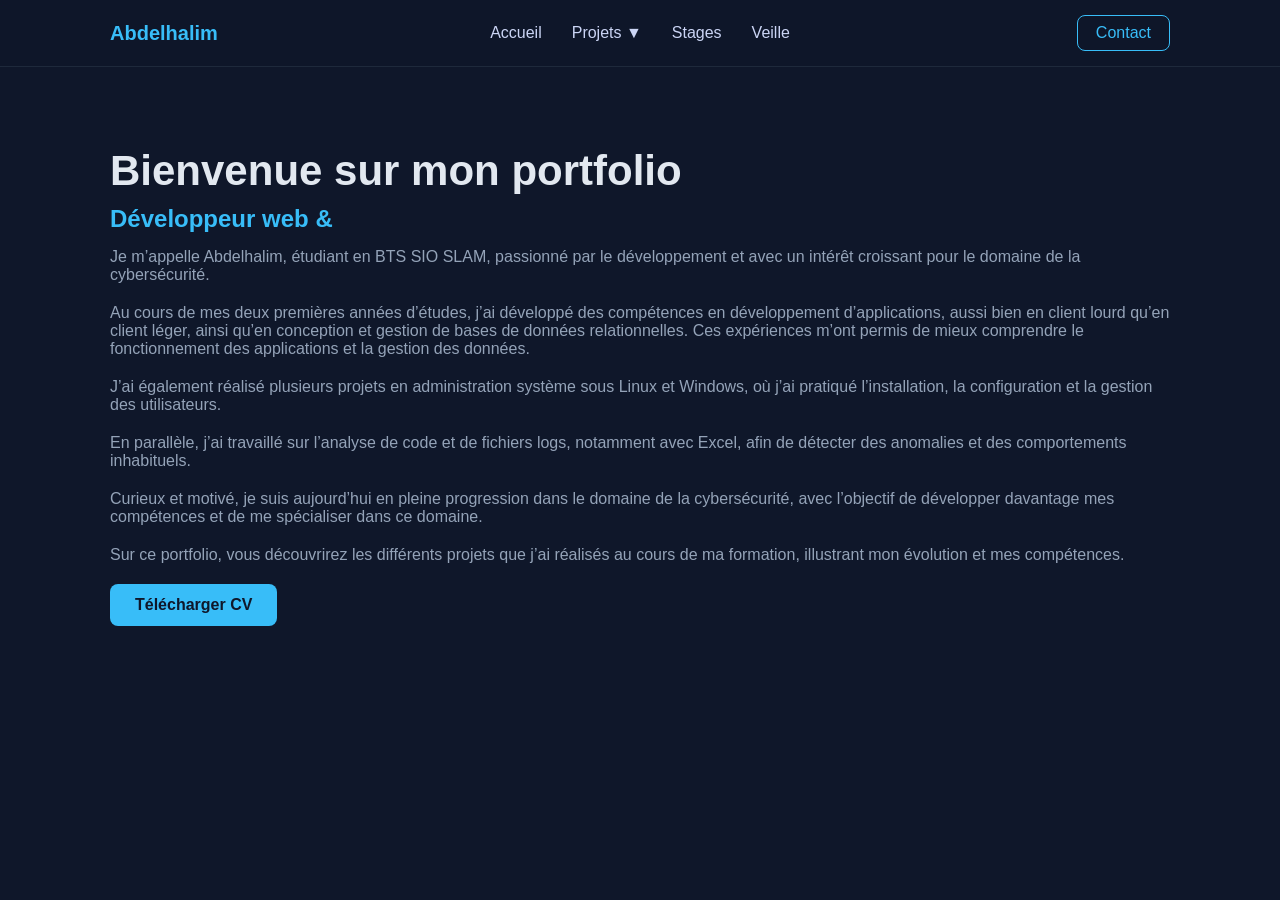
<file: index.html>
<!DOCTYPE html>
<html lang="fr">
<head>
    <meta charset="UTF-8">
    <meta name="viewport" content="width=device-width, initial-scale=1.0">
    <title>Accueil - Abdelhalim</title>
    <link rel="stylesheet" href="style.css">
</head>

<body>

<header class="header">
    <div class="container">

        <div class="logo">Abdelhalim</div>

        <nav class="nav" id="nav">
            <a href="index.html">Accueil</a>

            <div class="dropdown">
                <button class="dropdown-btn">
                    Projets ▼
                </button>

                <div class="dropdown-content">
                    <a href="projet_scolaire.html">Projets scolaires</a>
                    <a href="projet_pro.html">Projets professionnels</a>
                </div>
            </div>

            <a href="stage.html">Stages</a>
            <a href="veille.html">Veille</a>
        </nav>

        <div class="right">
            <a href="contact.html" class="contact-btn">Contact</a>
            <div class="menu-btn" onclick="toggleMenu()">☰</div>
        </div>

    </div>
</header>

<section class="hero">
    <div>
        <h1>Bienvenue sur mon portfolio</h1>
        <h2 id="typing"></h2>
        <p>Je m’appelle Abdelhalim, étudiant en BTS SIO SLAM, passionné par le développement et avec un intérêt croissant pour le domaine de la cybersécurité.</p>

        <p>
            Au cours de mes deux premières années d’études, j’ai développé des compétences en développement d’applications, aussi bien en client lourd qu’en client léger, ainsi qu’en conception et gestion de bases de données relationnelles. Ces expériences m’ont permis de mieux comprendre le fonctionnement des applications et la gestion des données.
        </p>

        <p>
            J’ai également réalisé plusieurs projets en administration système sous Linux et Windows, où j’ai pratiqué l’installation, la configuration et la gestion des utilisateurs.
        </p>

        <p>
            En parallèle, j’ai travaillé sur l’analyse de code et de fichiers logs, notamment avec Excel, afin de détecter des anomalies et des comportements inhabituels.
        </p>

        <p>
            Curieux et motivé, je suis aujourd’hui en pleine progression dans le domaine de la cybersécurité, avec l’objectif de développer davantage mes compétences et de me spécialiser dans ce domaine.
        </p>

        <p>
            Sur ce portfolio, vous découvrirez les différents projets que j’ai réalisés au cours de ma formation, illustrant mon évolution et mes compétences.
        </p>
        <a href="cv.pdf" class="btn">Télécharger CV</a>
    </div>
</section>

<script src="script.js"></script>
</body>
</html>
</file>
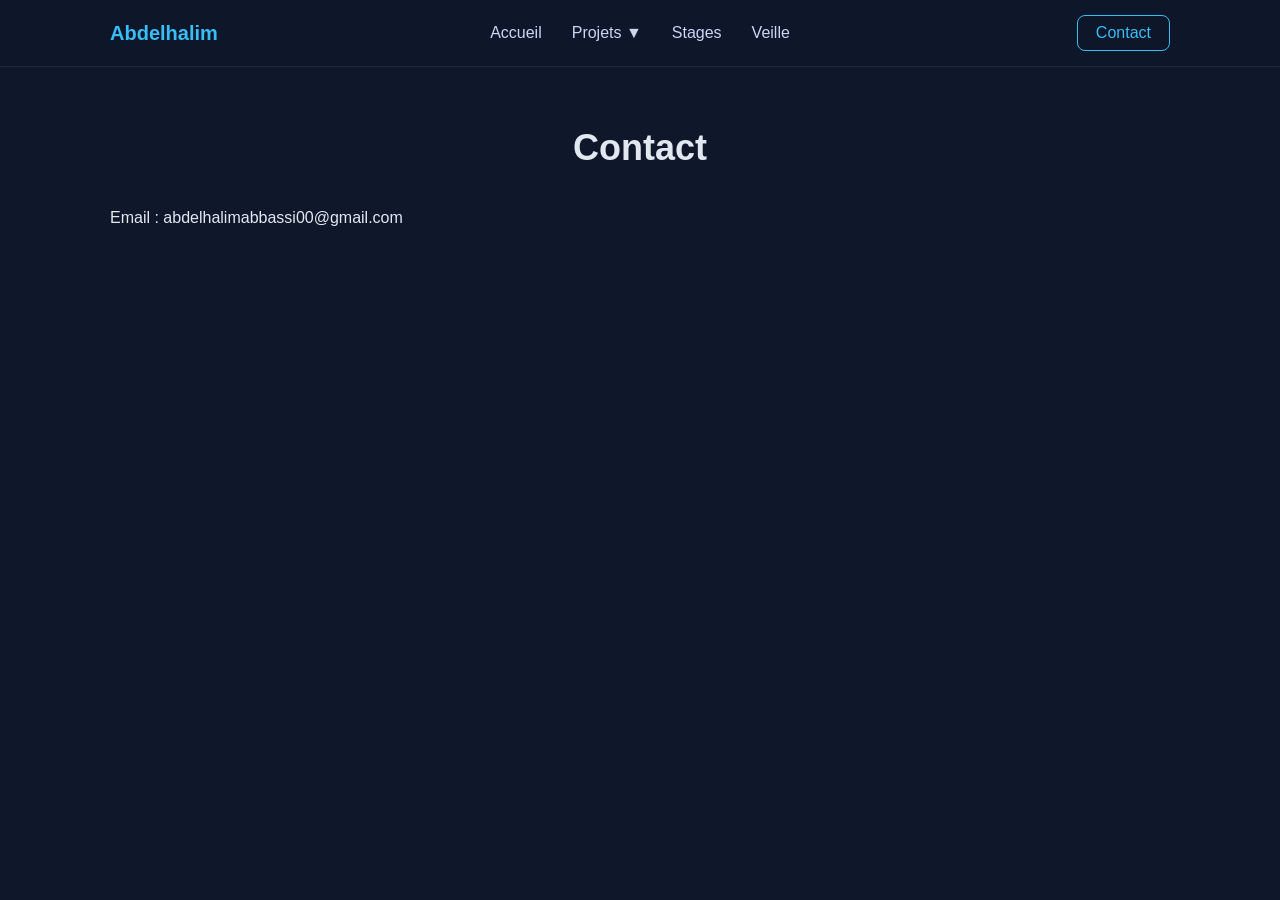
<file: contact.html>
<!DOCTYPE html>
<html lang="fr">
<head>
    <meta charset="UTF-8">
    <meta name="viewport" content="width=device-width, initial-scale=1.0">
    <title>Contact</title>
    <link rel="stylesheet" href="style.css">
</head>

<body>

<header class="header">
    <div class="container">

        <div class="logo">Abdelhalim</div>

        <nav class="nav" id="nav">
            <a href="index.html">Accueil</a>

            <div class="dropdown">
                <button class="dropdown-btn">
                    Projets ▼
                </button>

                <div class="dropdown-content">
                    <a href="projet_scolaire.html">Projets scolaires</a>
                    <a href="projet_pro.html">Projets professionnels</a>
                </div>
            </div>

            <a href="stage.html">Stages</a>
            <a href="veille.html">Veille</a>
        </nav>

        <div class="right">
            <a href="contact.html" class="contact-btn">Contact</a>
            <div class="menu-btn" onclick="toggleMenu()">☰</div>
        </div>

    </div>
</header>

<section class="page">
    <h1>Contact</h1>
    <p>Email : abdelhalimabbassi00@gmail.com</p>
</section>

<script src="script.js"></script>
</body>
</html>
</file>
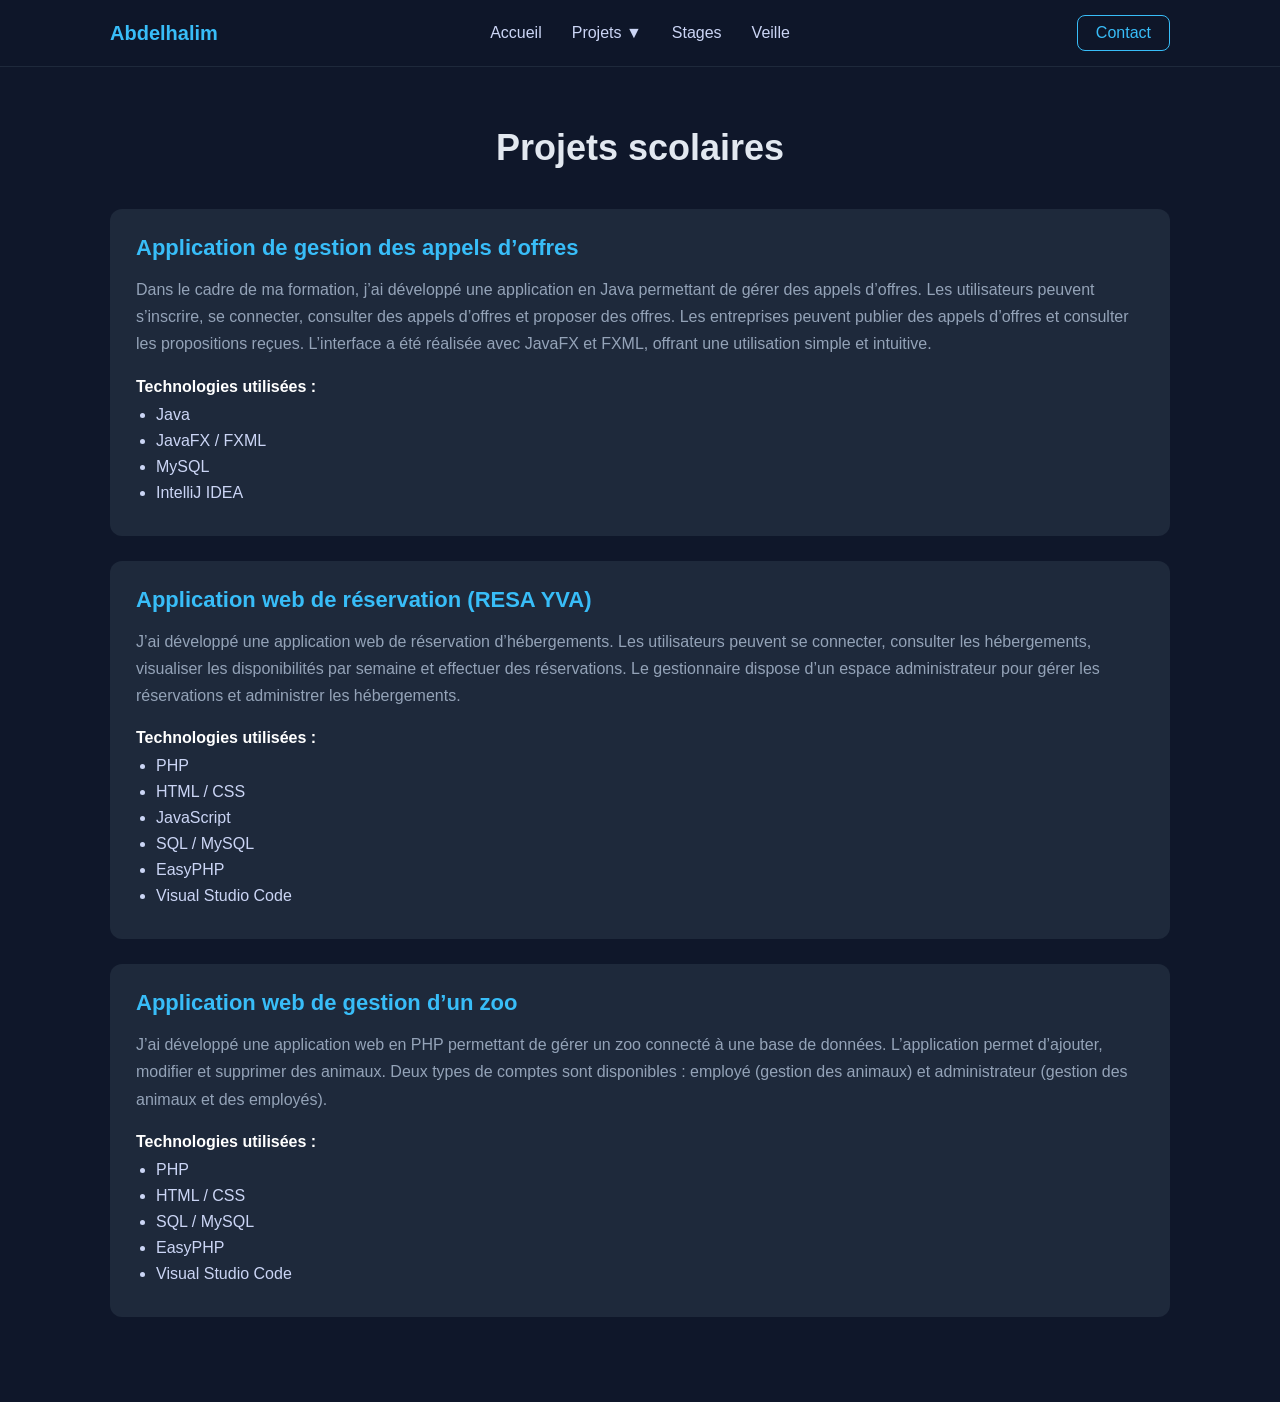
<file: projet_scolaire.html>
<!DOCTYPE html>
<html lang="fr">
<head>
    <meta charset="UTF-8">
    <meta name="viewport" content="width=device-width, initial-scale=1.0">
    <title>Projets scolaires</title>
    <link rel="stylesheet" href="style.css">
</head>

<body>

<header class="header">
    <div class="container">

        <div class="logo">Abdelhalim</div>

        <nav class="nav" id="nav">
            <a href="index.html">Accueil</a>

            <div class="dropdown">
                <button class="dropdown-btn">
                    Projets ▼
                </button>

                <div class="dropdown-content">
                    <a href="projet_scolaire.html">Projets scolaires</a>
                    <a href="projet_pro.html">Projets professionnels</a>
                </div>
            </div>

            <a href="stage.html">Stages</a>
            <a href="veille.html">Veille</a>
        </nav>

        <div class="right">
            <a href="contact.html" class="contact-btn">Contact</a>
            <div class="menu-btn" onclick="toggleMenu()">☰</div>
        </div>

    </div>
</header>

<section class="page">
    <h1>Projets scolaires</h1>

    <!-- PROJET 1 -->
    <div class="card">
        <h3>Application de gestion des appels d’offres</h3>
        <p>
            Dans le cadre de ma formation, j’ai développé une application en Java permettant de gérer des appels d’offres.
            Les utilisateurs peuvent s’inscrire, se connecter, consulter des appels d’offres et proposer des offres.
            Les entreprises peuvent publier des appels d’offres et consulter les propositions reçues.
            L’interface a été réalisée avec JavaFX et FXML, offrant une utilisation simple et intuitive.
        </p>

        <h4>Technologies utilisées :</h4>
        <ul>
            <li>Java</li>
            <li>JavaFX / FXML</li>
            <li>MySQL</li>
            <li>IntelliJ IDEA</li>
        </ul>
    </div>

    <!-- PROJET 2 -->
    <div class="card">
        <h3>Application web de réservation (RESA YVA)</h3>
        <p>
            J’ai développé une application web de réservation d’hébergements. Les utilisateurs peuvent se connecter,
            consulter les hébergements, visualiser les disponibilités par semaine et effectuer des réservations.
            Le gestionnaire dispose d’un espace administrateur pour gérer les réservations et administrer les hébergements.
        </p>

        <h4>Technologies utilisées :</h4>
        <ul>
            <li>PHP</li>
            <li>HTML / CSS</li>
            <li>JavaScript</li>
            <li>SQL / MySQL</li>
            <li>EasyPHP</li>
            <li>Visual Studio Code</li>
        </ul>
    </div>

    <!-- PROJET 3 -->
    <div class="card">
        <h3>Application web de gestion d’un zoo</h3>
        <p>
            J’ai développé une application web en PHP permettant de gérer un zoo connecté à une base de données.
            L’application permet d’ajouter, modifier et supprimer des animaux.
            Deux types de comptes sont disponibles : employé (gestion des animaux) et administrateur
            (gestion des animaux et des employés).
        </p>

        <h4>Technologies utilisées :</h4>
        <ul>
            <li>PHP</li>
            <li>HTML / CSS</li>
            <li>SQL / MySQL</li>
            <li>EasyPHP</li>
            <li>Visual Studio Code</li>
        </ul>
    </div>

</section>

<script src="script.js"></script>
</body>
</html>
</file>
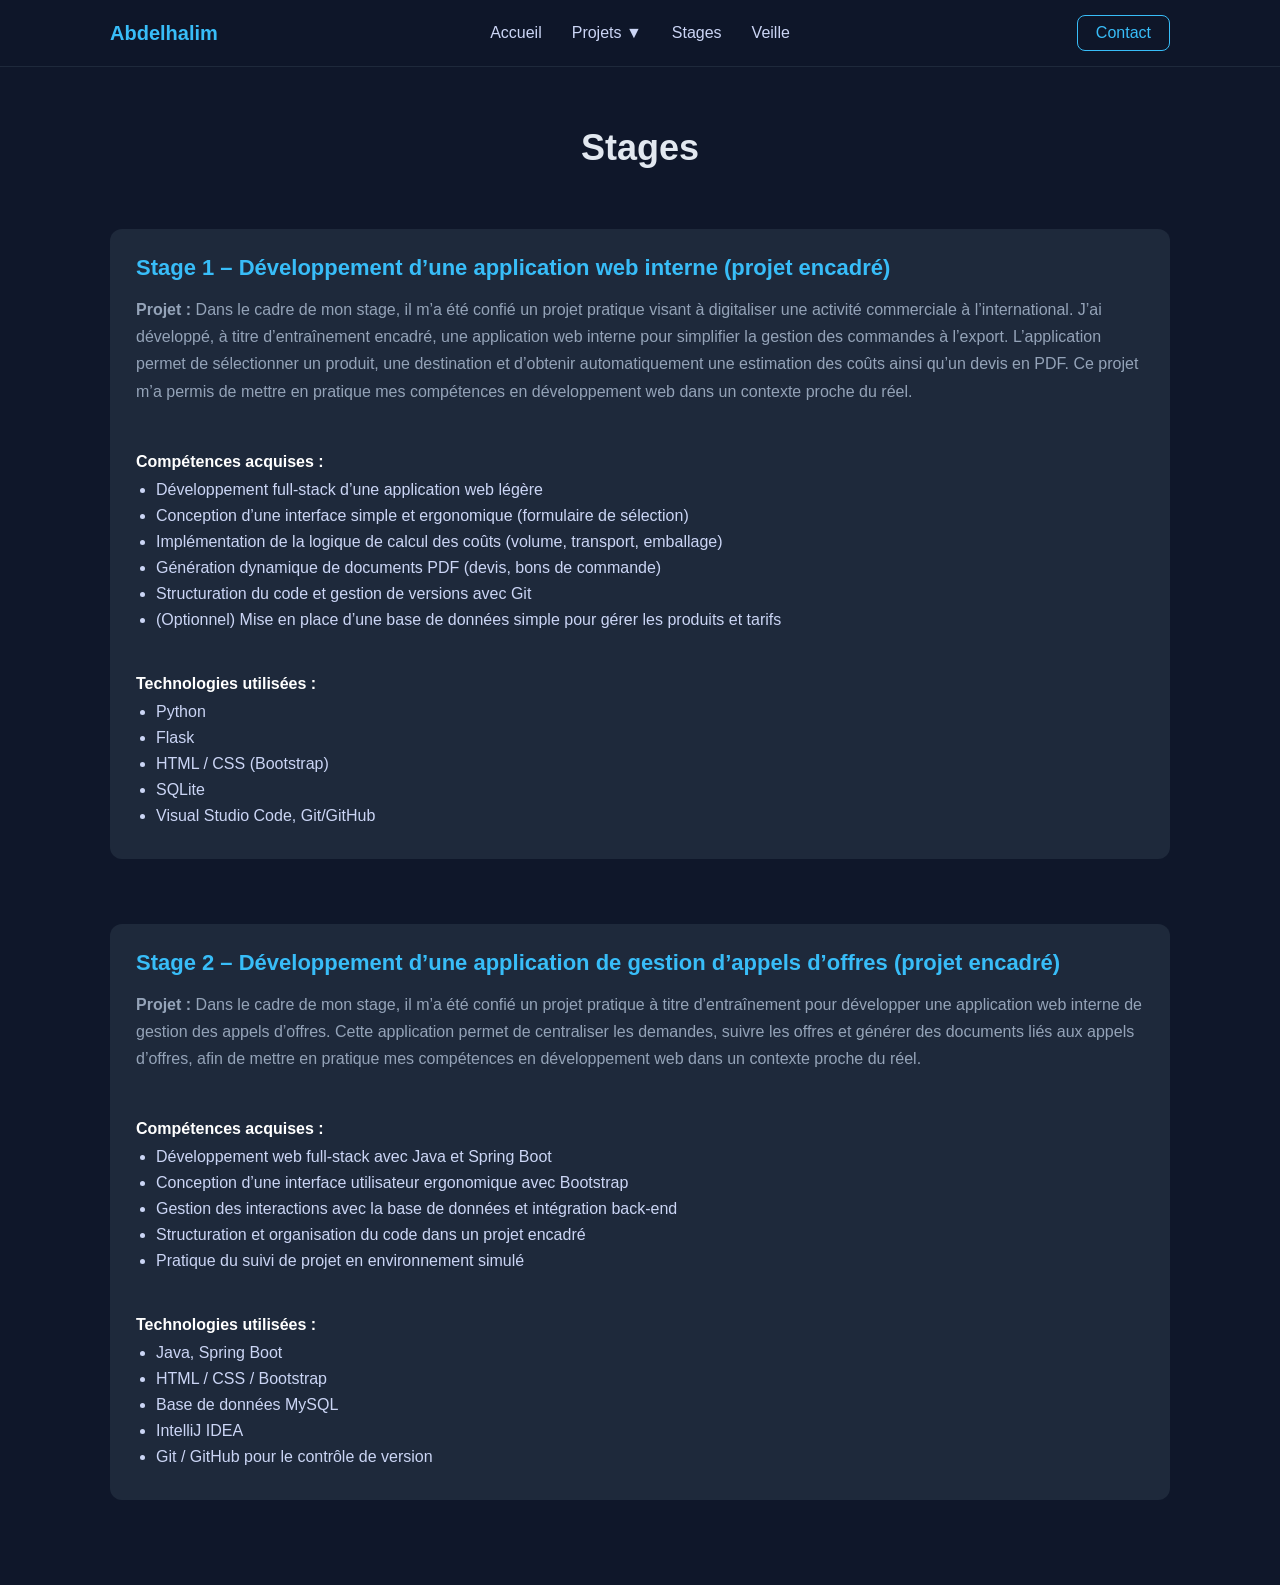
<file: stage.html>
<!DOCTYPE html>
<html lang="fr">
<head>
    <meta charset="UTF-8">
    <meta name="viewport" content="width=device-width, initial-scale=1.0">
    <title>Stages</title>
    <link rel="stylesheet" href="style.css">
</head>

<body>

<header class="header">
    <div class="container">

        <div class="logo">Abdelhalim</div>

        <nav class="nav" id="nav">
            <a href="index.html">Accueil</a>

            <div class="dropdown">
                <button class="dropdown-btn">
                    Projets ▼
                </button>

                <div class="dropdown-content">
                    <a href="projet_scolaire.html">Projets scolaires</a>
                    <a href="projet_pro.html">Projets professionnels</a>
                </div>
            </div>

            <a href="stage.html">Stages</a>
            <a href="veille.html">Veille</a>
        </nav>

        <div class="right">
            <a href="contact.html" class="contact-btn">Contact</a>
            <div class="menu-btn" onclick="toggleMenu()">☰</div>
        </div>

    </div>
</header>

<section class="page">
    <h1>Stages</h1>

    <div class="stages-container">
        <!-- Stage 1ère année -->
        <div class="card">
        <h3>Stage 1 – Développement d’une application web interne (projet encadré)</h3>

        <p><strong>Projet :</strong> Dans le cadre de mon stage, il m’a été confié un projet pratique visant à digitaliser une activité commerciale à l’international. J’ai développé, à titre d’entraînement encadré, une application web interne pour simplifier la gestion des commandes à l’export. L’application permet de sélectionner un produit, une destination et d’obtenir automatiquement une estimation des coûts ainsi qu’un devis en PDF. Ce projet m’a permis de mettre en pratique mes compétences en développement web dans un contexte proche du réel.</p>
        <br>
        <h4>Compétences acquises :</h4>
        <ul>
            <li>Développement full-stack d’une application web légère</li>
            <li>Conception d’une interface simple et ergonomique (formulaire de sélection)</li>
            <li>Implémentation de la logique de calcul des coûts (volume, transport, emballage)</li>
            <li>Génération dynamique de documents PDF (devis, bons de commande)</li>
            <li>Structuration du code et gestion de versions avec Git</li>
            <li>(Optionnel) Mise en place d’une base de données simple pour gérer les produits et tarifs</li>
        </ul>
        <br>
        <h4>Technologies utilisées :</h4>
        <ul>
            <li>Python</li>
            <li>Flask</li>
            <li>HTML / CSS (Bootstrap)</li>
            <li>SQLite</li>
            <li>Visual Studio Code, Git/GitHub</li>
        </ul>
    </div>

        <!-- Stage 2ème année -->
        <div class="card">
    <h3>Stage 2 – Développement d’une application de gestion d’appels d’offres (projet encadré)</h3>

    <p><strong>Projet :</strong> Dans le cadre de mon stage, il m’a été confié un projet pratique à titre d’entraînement pour développer une application web interne de gestion des appels d’offres. Cette application permet de centraliser les demandes, suivre les offres et générer des documents liés aux appels d’offres, afin de mettre en pratique mes compétences en développement web dans un contexte proche du réel.</p>
    <br>
    <h4>Compétences acquises :</h4>
    <ul>
        <li>Développement web full-stack avec Java et Spring Boot</li>
        <li>Conception d’une interface utilisateur ergonomique avec Bootstrap</li>
        <li>Gestion des interactions avec la base de données et intégration back-end</li>
        <li>Structuration et organisation du code dans un projet encadré</li>
        <li>Pratique du suivi de projet en environnement simulé</li>
    </ul>
    <br>
    <h4>Technologies utilisées :</h4>
    <ul>
        <li>Java, Spring Boot</li>
        <li>HTML / CSS / Bootstrap</li>
        <li>Base de données MySQL</li>
        <li>IntelliJ IDEA</li>
        <li>Git / GitHub pour le contrôle de version</li>
    </ul>
</div>
    </div>
</section>

<script src="script.js"></script>
</body>
</html>
</file>
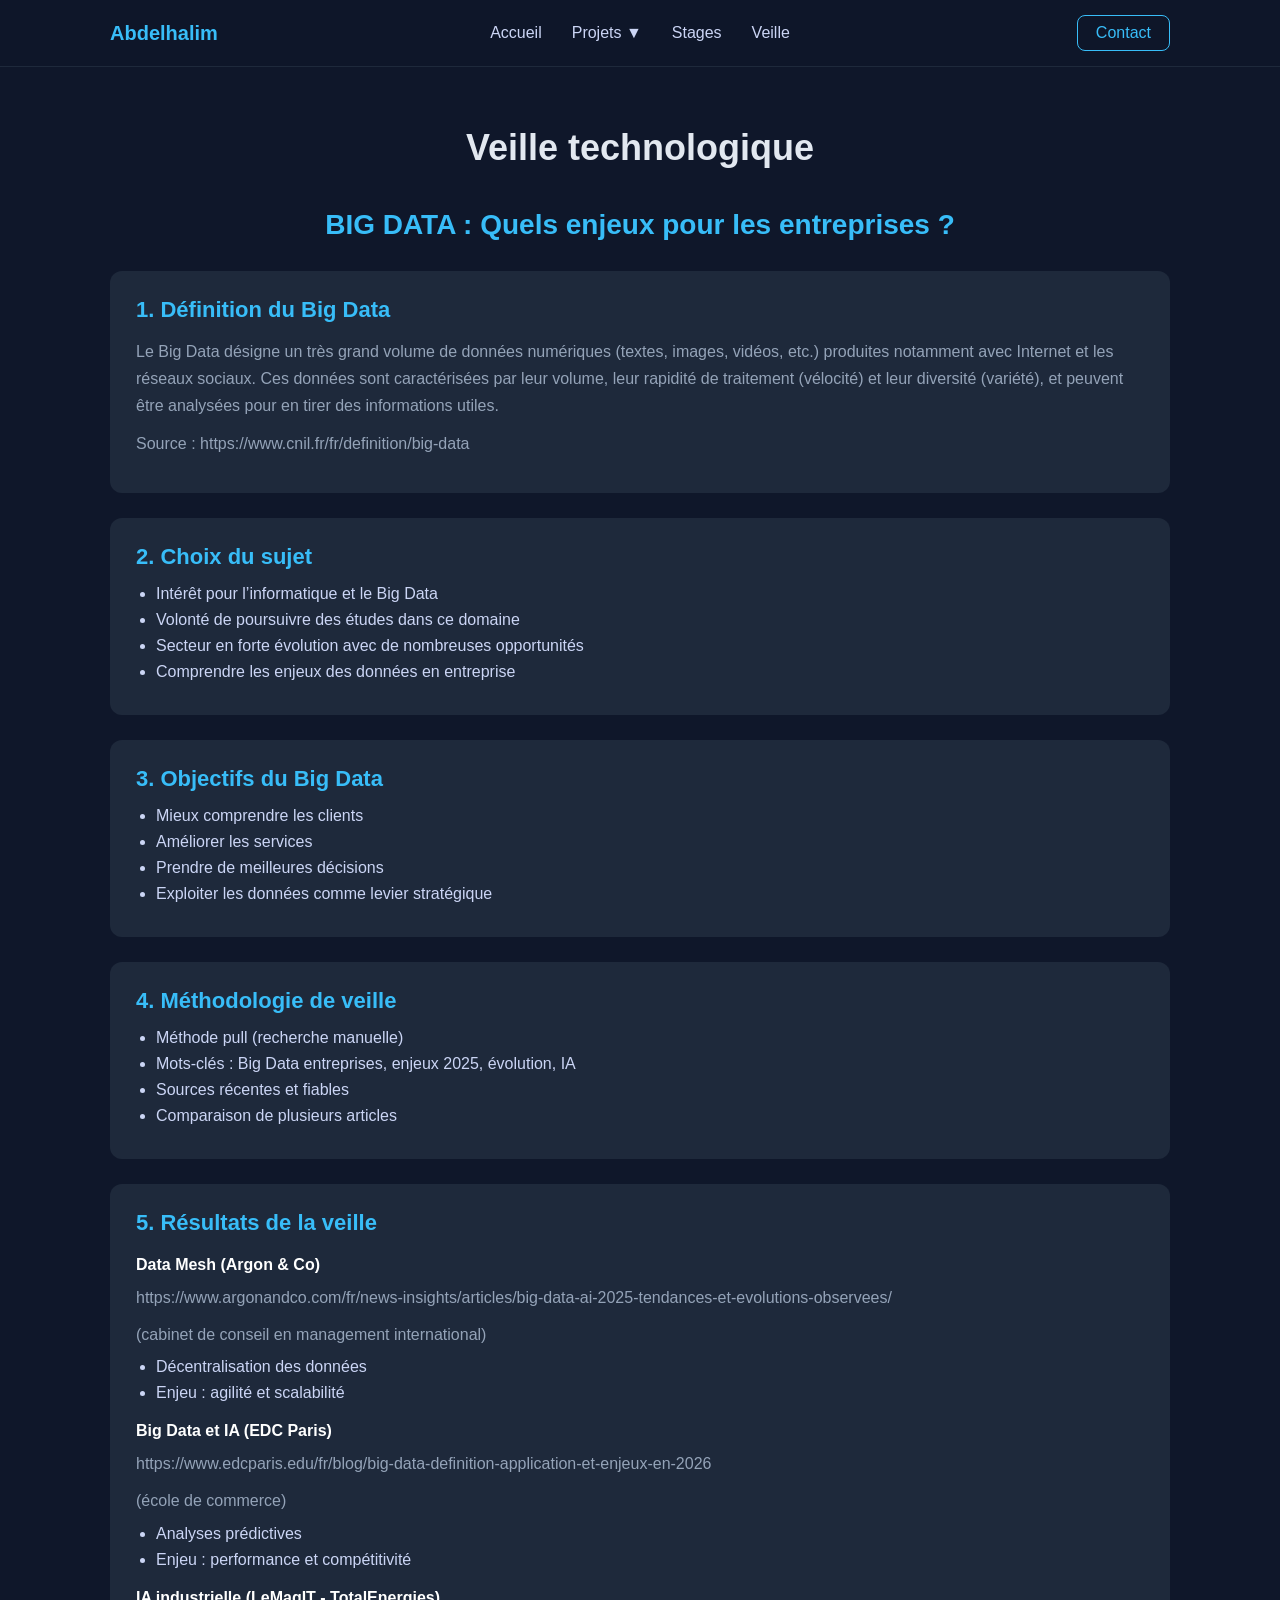
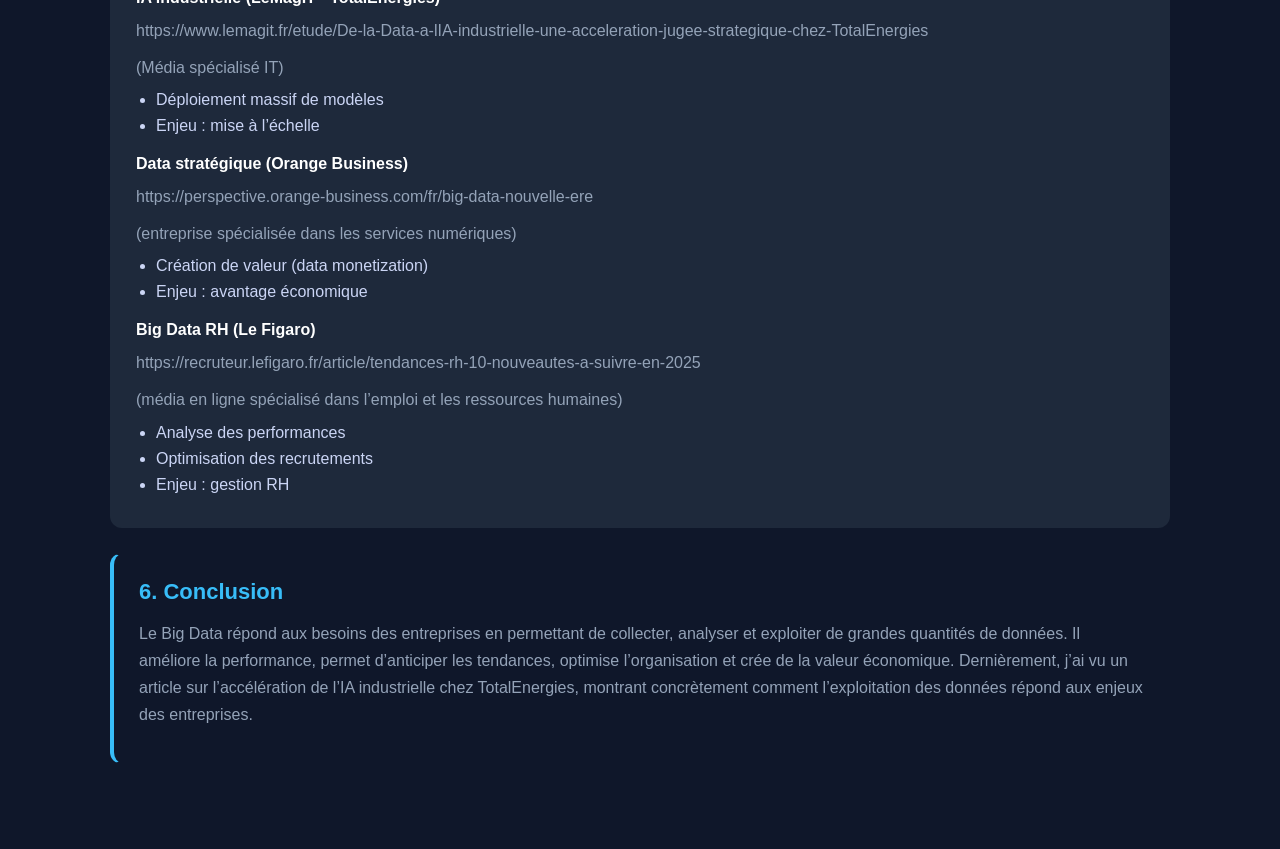
<file: veille.html>
<!DOCTYPE html>
<html lang="fr">
<head>
    <meta charset="UTF-8">
    <meta name="viewport" content="width=device-width, initial-scale=1.0">
    <title>Veille</title>
    <link rel="stylesheet" href="style.css">
</head>

<body>

<header class="header">
    <div class="container">

        <div class="logo">Abdelhalim</div>

        <nav class="nav" id="nav">
            <a href="index.html">Accueil</a>

            <div class="dropdown">
                <button class="dropdown-btn">Projets ▼</button>
                <div class="dropdown-content">
                    <a href="projet_scolaire.html">Projets scolaires</a>
                    <a href="projet_pro.html">Projets professionnels</a>
                </div>
            </div>

            <a href="stage.html">Stages</a>
            <a href="veille.html">Veille</a>
        </nav>

        <div class="right">
            <a href="contact.html" class="contact-btn">Contact</a>
            <div class="menu-btn" onclick="toggleMenu()">☰</div>
        </div>

    </div>
</header>

<section class="page">
    <h1>Veille technologique</h1>

    <h2>BIG DATA : Quels enjeux pour les entreprises ?</h2>

    <div class="card">
        <h3>1. Définition du Big Data</h3>
        <p>
            Le Big Data désigne un très grand volume de données numériques (textes, images, vidéos, etc.) produites notamment avec Internet et les réseaux sociaux.
            Ces données sont caractérisées par leur volume, leur rapidité de traitement (vélocité) et leur diversité (variété), et peuvent être analysées pour en tirer des informations utiles.
        </p>
        <p>Source : https://www.cnil.fr/fr/definition/big-data</p>
    </div>

    <div class="card">
        <h3>2. Choix du sujet</h3>
        <ul>
            <li>Intérêt pour l’informatique et le Big Data</li>
            <li>Volonté de poursuivre des études dans ce domaine</li>
            <li>Secteur en forte évolution avec de nombreuses opportunités</li>
            <li>Comprendre les enjeux des données en entreprise</li>
        </ul>
    </div>

    <div class="card">
        <h3>3. Objectifs du Big Data</h3>
        <ul>
            <li>Mieux comprendre les clients</li>
            <li>Améliorer les services</li>
            <li>Prendre de meilleures décisions</li>
            <li>Exploiter les données comme levier stratégique</li>
        </ul>
    </div>

    <div class="card">
        <h3>4. Méthodologie de veille</h3>
        <ul>
            <li>Méthode pull (recherche manuelle)</li>
            <li>Mots-clés : Big Data entreprises, enjeux 2025, évolution, IA</li>
            <li>Sources récentes et fiables</li>
            <li>Comparaison de plusieurs articles</li>
        </ul>
    </div>

    <div class="card">
        <h3>5. Résultats de la veille</h3>

        <h4>Data Mesh (Argon & Co)</h4>
        <p>https://www.argonandco.com/fr/news-insights/articles/big-data-ai-2025-tendances-et-evolutions-observees/</p>
        <p>(cabinet de conseil en management international)</p>
        <ul>
            <li>Décentralisation des données</li>
            <li>Enjeu : agilité et scalabilité</li>
        </ul>

        <h4>Big Data et IA (EDC Paris)</h4>
        <p>https://www.edcparis.edu/fr/blog/big-data-definition-application-et-enjeux-en-2026</p>
        <p>(école de commerce)</p>
        <ul>
            <li>Analyses prédictives</li>
            <li>Enjeu : performance et compétitivité</li>
        </ul>

        <h4>IA industrielle (LeMagIT - TotalEnergies)</h4>
        <p>https://www.lemagit.fr/etude/De-la-Data-a-lIA-industrielle-une-acceleration-jugee-strategique-chez-TotalEnergies</p>
        <p>(Média spécialisé IT)</p>
        <ul>
            <li>Déploiement massif de modèles</li>
            <li>Enjeu : mise à l’échelle</li>
        </ul>

        <h4>Data stratégique (Orange Business)</h4>
        <p>https://perspective.orange-business.com/fr/big-data-nouvelle-ere</p>
        <p>(entreprise spécialisée dans les services numériques)</p>
        <ul>
            <li>Création de valeur (data monetization)</li>
            <li>Enjeu : avantage économique</li>
        </ul>

        <h4>Big Data RH (Le Figaro)</h4>
        <p>https://recruteur.lefigaro.fr/article/tendances-rh-10-nouveautes-a-suivre-en-2025</p>
        <p>(média en ligne spécialisé dans l’emploi et les ressources humaines)</p>
        <ul>
            <li>Analyse des performances</li>
            <li>Optimisation des recrutements</li>
            <li>Enjeu : gestion RH</li>
        </ul>
    </div>

    <div class="card conclusion">
        <h3>6. Conclusion</h3>
        <p>
            Le Big Data répond aux besoins des entreprises en permettant de collecter, analyser et exploiter de grandes quantités de données.
            Il améliore la performance, permet d’anticiper les tendances, optimise l’organisation et crée de la valeur économique.
            Dernièrement, j’ai vu un article sur l’accélération de l’IA industrielle chez TotalEnergies, montrant concrètement comment l’exploitation des données répond aux enjeux des entreprises.
        </p>
    </div>

</section>

<script src="script.js"></script>
</body>
</html>
</file>
<file: style.css>
/* ================= RESET ================= */
* {
    margin: 0;
    padding: 0;
    box-sizing: border-box;
}

body {
    font-family: 'Segoe UI', Tahoma, sans-serif;
    background: #0f172a;
    color: #e2e8f0;
}

/* ================= HEADER ================= */
.header {
    position: sticky;
    top: 0;
    z-index: 1000;
    background: rgba(15, 23, 42, 0.95);
    backdrop-filter: blur(10px);
    border-bottom: 1px solid #1e293b;
}

.container {
    max-width: 1100px;
    margin: auto;
    padding: 15px 20px;

    display: grid;
    grid-template-columns: 1fr auto 1fr;
    align-items: center;
}

/* LOGO */
.logo {
    font-weight: bold;
    font-size: 20px;
    color: #38bdf8;
}

/* ================= NAV ================= */
.nav {
    display: flex;
    justify-content: center;
    gap: 30px;
    align-items: center;
}

.nav a {
    text-decoration: none;
    color: #cbd5f5;
    font-weight: 500;
    position: relative;
}

/* underline animation */
.nav a::after {
    content: "";
    position: absolute;
    width: 0%;
    height: 2px;
    bottom: -5px;
    left: 0;
    background: #38bdf8;
    transition: 0.3s;
}

.nav a:hover::after {
    width: 100%;
}

/* ================= DROPDOWN ================= */
.dropdown {
    position: relative;
}

.dropdown-btn {
    background: none;
    border: none;
    color: #cbd5f5;
    font-weight: 500;
    cursor: pointer;
    font-size: 16px;
}

/* menu */
.dropdown-content {
    position: absolute;
    top: 35px;
    left: 0;
    background: #1e293b;
    border-radius: 8px;
    padding: 10px 0;
    min-width: 200px;

    display: none;
    flex-direction: column;

    box-shadow: 0 10px 25px rgba(0,0,0,0.3);
}

/* items */
.dropdown-content a {
    padding: 10px 20px;
    text-decoration: none;
    color: #cbd5f5;
    display: block;
    transition: 0.3s;
}

.dropdown-content a:hover {
    background: #334155;
    color: #38bdf8;
}

/* show desktop */
.dropdown:hover .dropdown-content {
    display: flex;
}

/* show mobile */
.dropdown.active .dropdown-content {
    display: flex;
}

/* ================= RIGHT ================= */
.right {
    display: flex;
    justify-content: flex-end;
    align-items: center;
    gap: 15px;
}

/* CONTACT BUTTON */
.contact-btn {
    padding: 8px 18px;
    border: 1px solid #38bdf8;
    border-radius: 8px;
    color: #38bdf8;
    text-decoration: none;
    transition: 0.3s;
}

.contact-btn:hover {
    background: #38bdf8;
    color: #0f172a;
}

/* MENU MOBILE */
.menu-btn {
    display: none;
    font-size: 24px;
    cursor: pointer;
}

/* ================= HERO ================= */
.hero {
    max-width: 1100px;
    margin: auto;
    padding: 80px 20px;

    display: flex;
    align-items: center;
    justify-content: space-between;
    gap: 40px;
}

.hero h1 {
    font-size: 42px;
    margin-bottom: 10px;
}

.hero h2 {
    color: #38bdf8;
    margin-bottom: 15px;
}

.hero p {
    color: #94a3b8;
    margin-bottom: 20px;
}

.hero img {
    width: 230px;
    border-radius: 50%;
    border: 3px solid #38bdf8;
}

/* ================= BUTTON ================= */
.btn {
    display: inline-block;
    padding: 12px 25px;
    background: #38bdf8;
    color: #0f172a;
    border-radius: 8px;
    text-decoration: none;
    font-weight: bold;
    transition: 0.3s;
}

.btn:hover {
    background: #0ea5e9;
    transform: translateY(-2px);
}

/* ================= PAGE ================= */
.page {
    max-width: 1100px;
    margin: auto;
    padding: 60px 20px;
}

.page h1 {
    font-size: 32px;
    margin-bottom: 20px;
}

/* ================= CARD ================= */
.card {
    background: #1e293b;
    border-radius: 12px;
    padding: 20px;
    margin-top: 20px;
    transition: 0.3s;
    border: 1px solid transparent;
}

.card:hover {
    transform: translateY(-5px);
    border: 1px solid #38bdf8;
}

.card h3 {
    margin-bottom: 10px;
    color: #38bdf8;
}

.card p {
    color: #94a3b8;
}

/* ================= RESPONSIVE ================= */
@media (max-width: 768px) {

    .container {
        grid-template-columns: 1fr auto;
    }

    .nav {
        position: absolute;
        top: 60px;
        right: 0;
        background: #0f172a;
        flex-direction: column;
        width: 220px;
        display: none;
        padding: 20px;
        border-left: 1px solid #1e293b;
    }

    .nav.active {
        display: flex;
    }

    .menu-btn {
        display: block;
    }

    .contact-btn {
        display: none;
    }

    .hero {
        flex-direction: column;
        text-align: center;
    }

    .hero img {
        margin-top: 20px;
    }
}
.stages-container {
    display: flex;
    justify-content: space-between;
    gap: 20px;
    flex-wrap: wrap;
    margin-top: 40px;
}

.stage {
    flex: 1 1 45%;
}

/* TITRES H2 VISIBLES */
.stage h2 {
    font-size: 1.8rem;
    margin-bottom: 15px;
    color: #ffffff; /* blanc pour fond sombre */
    font-weight: 700;
    border-bottom: 2px solid #ffffff; /* ligne sous le titre */
    padding-bottom: 5px;
}

.stage ul {
    list-style-type: disc; /* tirets */
    padding-left: 20px;
}

.stage li {
    margin-bottom: 10px;
}

/* Responsive pour mobile */
@media screen and (max-width: 768px) {
    .stages-container {
        flex-direction: column;
    }

    .stage {
        flex: 1 1 100%;
    }
}
/* ================= VEILLE DESIGN ================= */

.page h1 {
    font-size: 36px;
    margin-bottom: 40px;
    text-align: center;
}

.page h2 {
    font-size: 28px;
    margin-bottom: 30px;
    color: #38bdf8;
    text-align: center;
}

/* Cartes */
.card {
    background: #1e293b;
    border-radius: 12px;
    padding: 25px;
    margin-bottom: 25px;
    border: 1px solid transparent;
    transition: 0.3s;
}

.card:hover {
    border: 1px solid #38bdf8;
    transform: translateY(-5px);
}

/* Titres */
.card h3 {
    font-size: 22px;
    margin-bottom: 15px;
    color: #38bdf8;
}

.card h4 {
    margin-top: 20px;
    margin-bottom: 10px;
    color: #ffffff;
}

/* Texte */
.card p {
    color: #94a3b8;
    line-height: 1.7;
    margin-bottom: 10px;
}

/* Listes */
.card ul {
    padding-left: 20px;
    margin-top: 10px;
}

.card li {
    margin-bottom: 8px;
    color: #cbd5f5;
}

/* Conclusion spéciale */
.conclusion {
    border-left: 4px solid #38bdf8;
    background: #0f172a;
}
</file>
